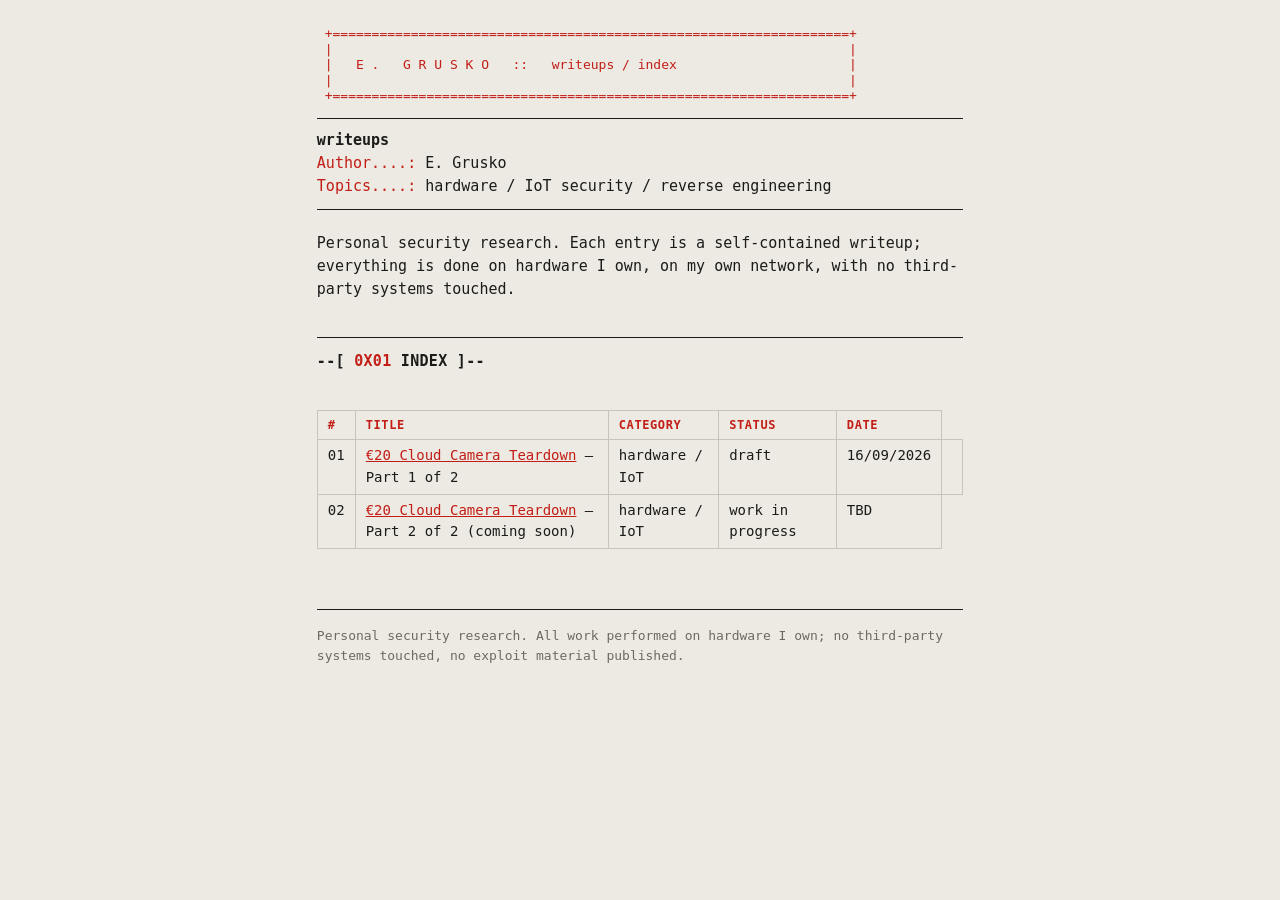
<file: index.html>
<!DOCTYPE html>
<html lang="en">
<head>
<meta charset="utf-8">
<meta name="viewport" content="width=device-width, initial-scale=1, viewport-fit=cover">
<title>E. Grusko // writeups</title>
<meta name="description" content="Hardware &amp; IoT security writeups by E. Grusko.">
<link rel="stylesheet" href="style.css">
</head>
<body>
<main class="page">

<pre class="banner">
 +==================================================================+
 |                                                                  |
 |   E .   G R U S K O   ::   writeups / index                      |
 |                                                                  |
 +==================================================================+
</pre>

<div class="masthead">
  <span class="row"><span class="title">writeups</span></span>
  <span class="row"><span class="k">Author....:</span> E. Grusko</span>
  <span class="row"><span class="k">Topics....:</span> hardware / IoT security / reverse engineering</span>
</div>

<p>Personal security research. Each entry is a self-contained writeup; everything is done on hardware I own, on my own network, with no third-party systems touched.</p>

<!-- ============================================================= -->
<h2><span class="n">0x01</span> Index</h2>

<div class="tbl-wrap">
<table>
<tr><th>#</th><th>Title</th><th>Category</th><th>Status</th><th>Date</th></tr>
  <tr>
    <td>01</td>
    <td><a href="camera-teardown.html">&euro;20 Cloud Camera Teardown</a> &mdash; Part 1 of 2</td>
    <td>hardware / IoT</td>
    <td>draft</td>
    <td>16/09/2026<td>
  </tr>
  <tr>
    <td>02</td>
    <td><a href="#">&euro;20 Cloud Camera Teardown</a> &mdash; Part 2 of 2 (coming soon)</td>
    <td>hardware / IoT</td>
    <td>work in progress</td>
    <td>TBD</td>
  </tr>
</table>
</div>

<footer>
  Personal security research. All work performed on hardware I own; no third-party systems touched, no exploit material published.
</footer>

</main>
</body>
</html>
</file>
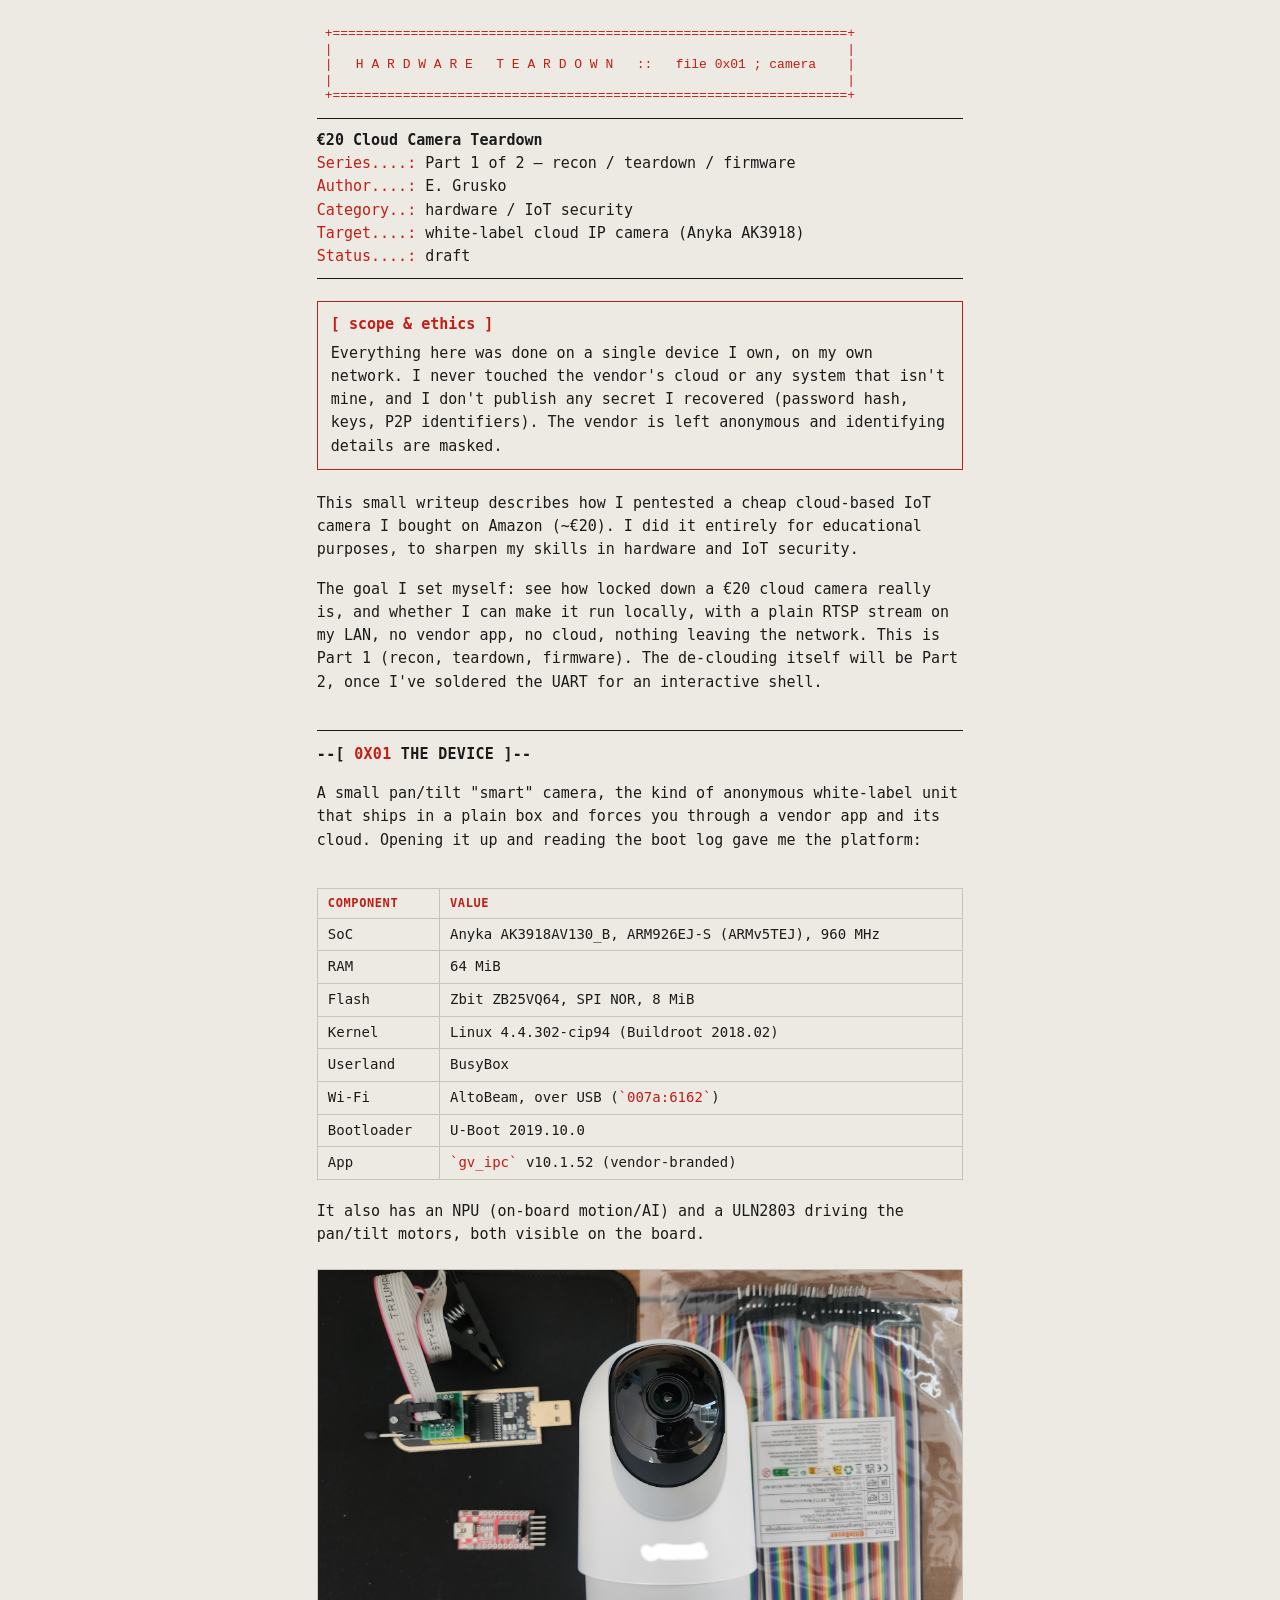
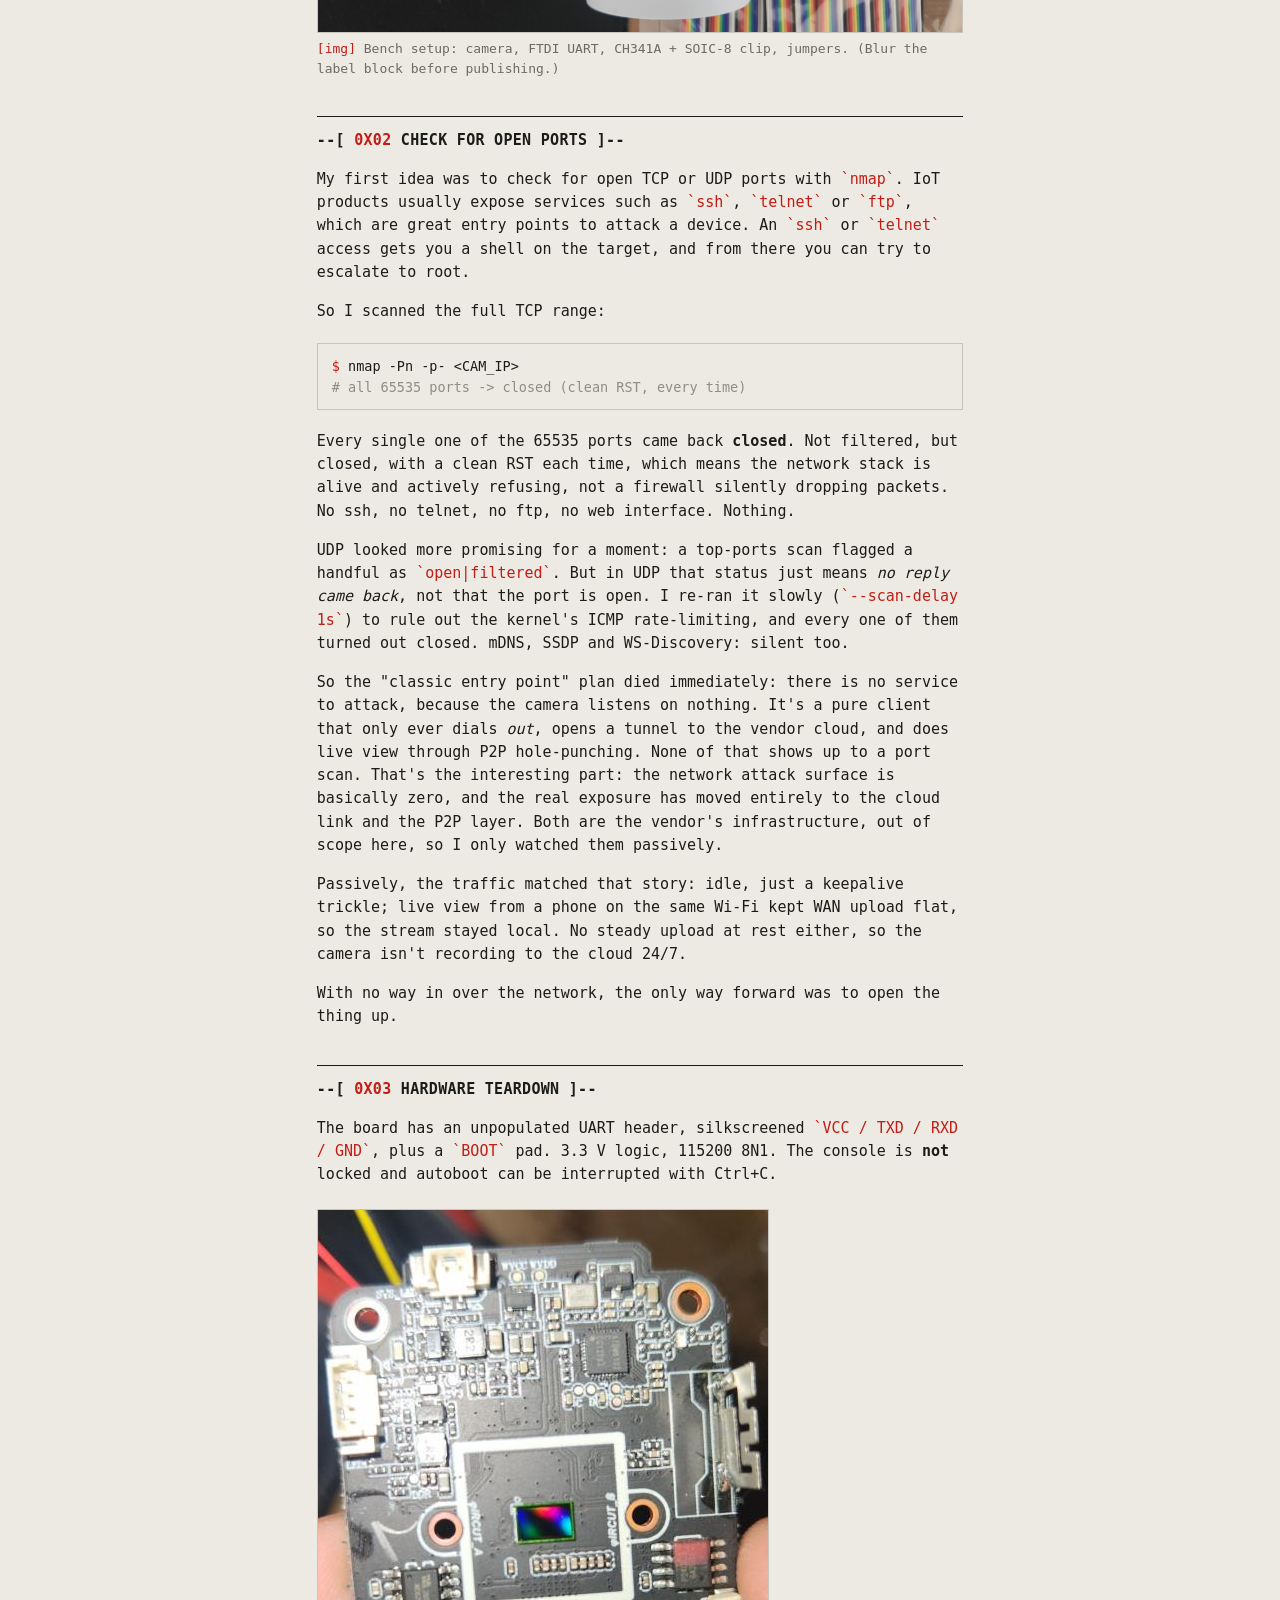
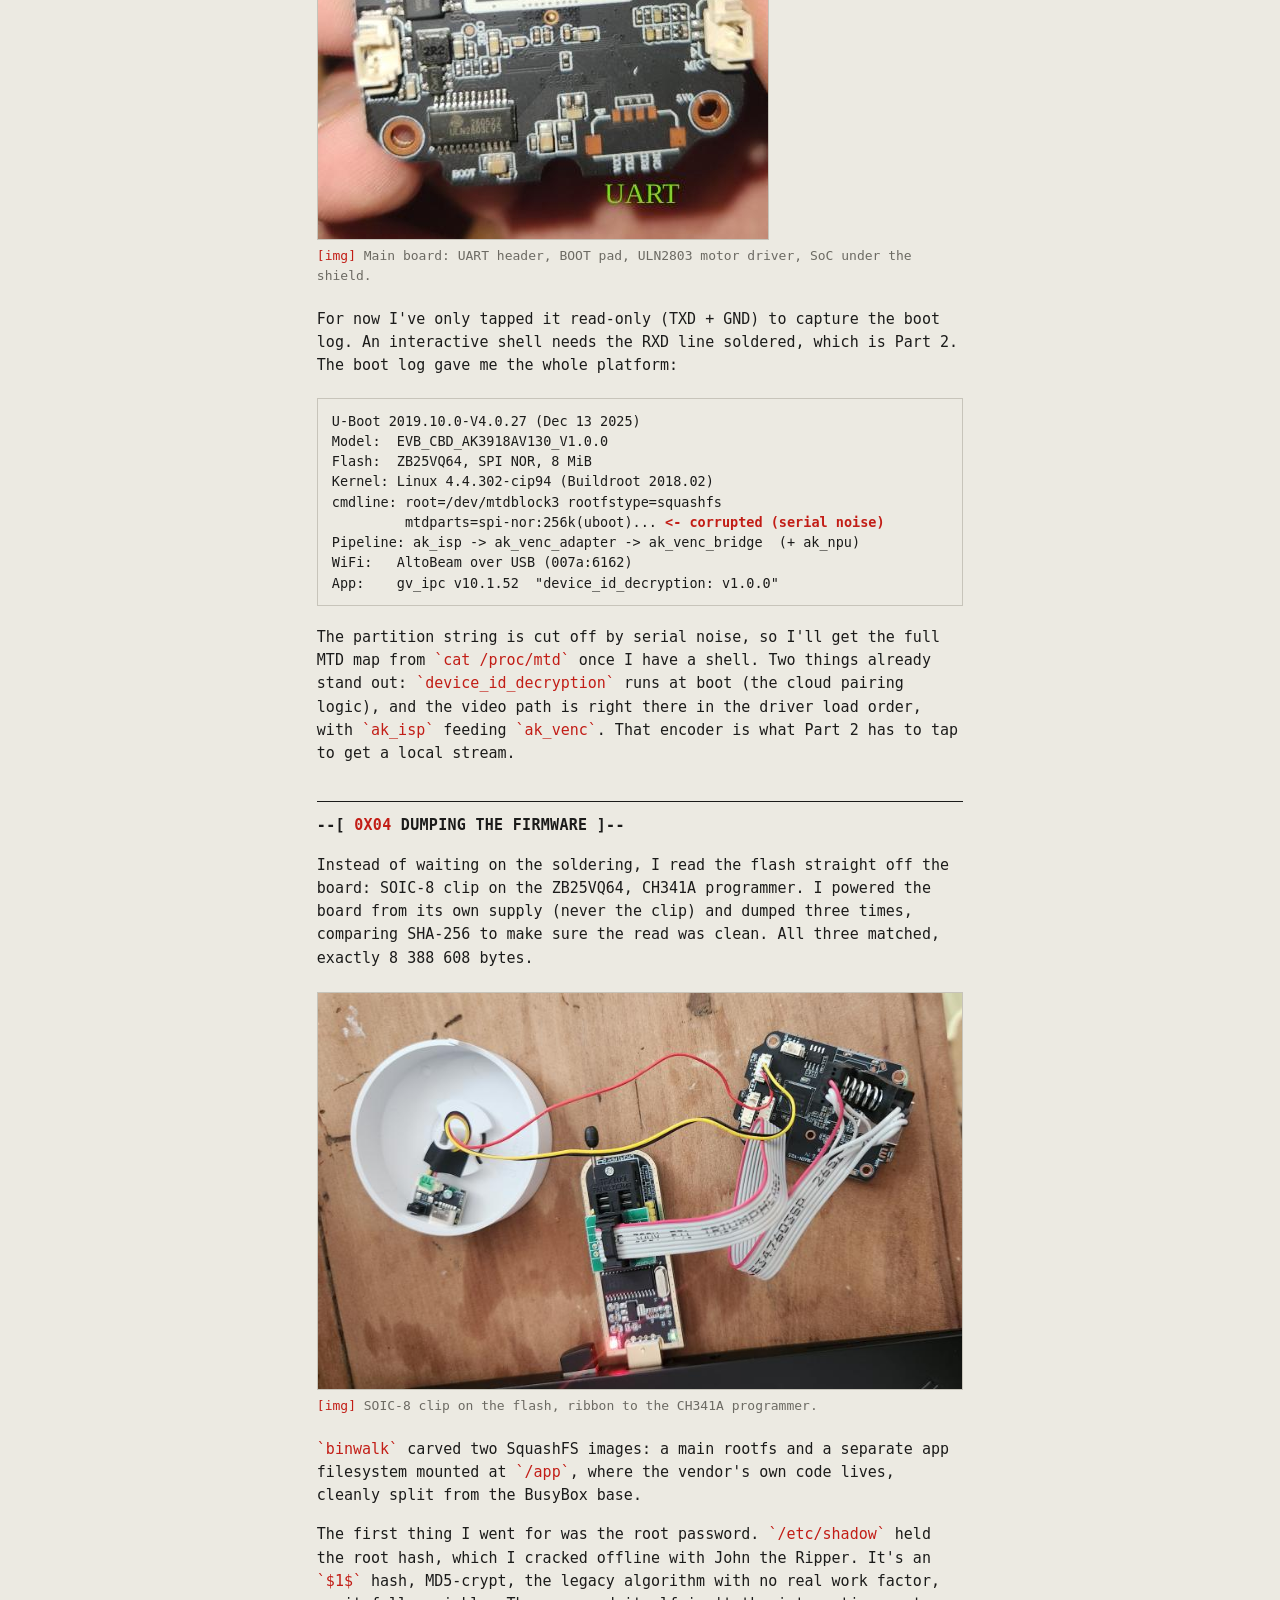
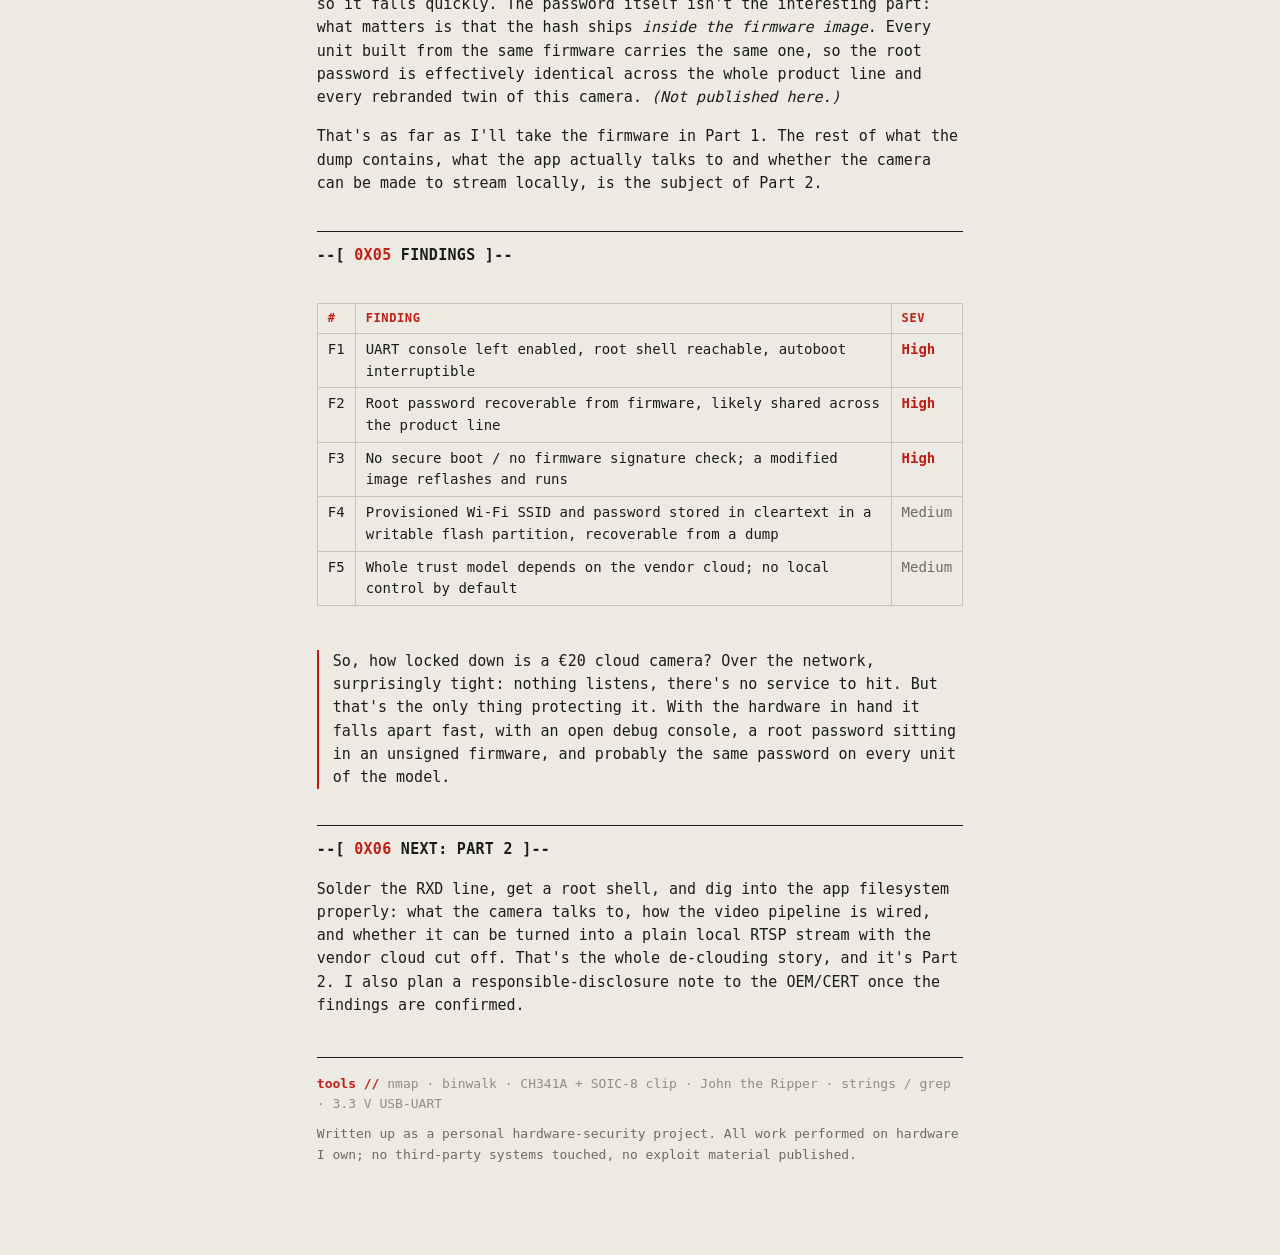
<file: camera-teardown.html>
<!DOCTYPE html>
<html lang="en">
<head>
<meta charset="utf-8">
<meta name="viewport" content="width=device-width, initial-scale=1, viewport-fit=cover">
<title>€20 Cloud Camera Teardown</title>
<meta name="description" content="Hardware reverse-engineering writeup (Part 1) of a white-label cloud IP camera.">
<link rel="stylesheet" href="style.css">
</head>
<body>
<main class="page">

<pre class="banner">
 +==================================================================+
 |                                                                  |
 |   H A R D W A R E   T E A R D O W N   ::   file 0x01 ; camera    |
 |                                                                  |
 +==================================================================+
</pre>

<div class="masthead">
  <span class="row"><span class="title">€20 Cloud Camera Teardown</span></span>
  <span class="row"><span class="k">Series....:</span> Part 1 of 2 &mdash; recon / teardown / firmware</span>
  <span class="row"><span class="k">Author....:</span> E. Grusko</span>
  <span class="row"><span class="k">Category..:</span> hardware / IoT security</span>
  <span class="row"><span class="k">Target....:</span> white-label cloud IP camera (Anyka AK3918)</span>
  <span class="row"><span class="k">Status....:</span> draft</span>
</div>

<div class="note">
  <span class="lbl">[ scope &amp; ethics ]</span>
  Everything here was done on a single device I own, on my own network. I never touched the vendor's cloud or any system that isn't mine, and I don't publish any secret I recovered (password hash, keys, P2P identifiers). The vendor is left anonymous and identifying details are masked.
</div>

<p>This small writeup describes how I pentested a cheap cloud-based IoT camera I bought on Amazon (~&euro;20). I did it entirely for educational purposes, to sharpen my skills in hardware and IoT security.</p>

<p>The goal I set myself: see how locked down a &euro;20 cloud camera really is, and whether I can make it run locally, with a plain RTSP stream on my LAN, no vendor app, no cloud, nothing leaving the network. This is Part 1 (recon, teardown, firmware). The de-clouding itself will be Part 2, once I've soldered the UART for an interactive shell.</p>

<!-- ============================================================= -->
<h2><span class="n">0x01</span> The device</h2>

<p>A small pan/tilt "smart" camera, the kind of anonymous white-label unit that ships in a plain box and forces you through a vendor app and its cloud. Opening it up and reading the boot log gave me the platform:</p>

<div class="tbl-wrap">
<table>
  <tr><th>Component</th><th>Value</th></tr>
  <tr><td>SoC</td><td>Anyka AK3918AV130_B, ARM926EJ-S (ARMv5TEJ), 960 MHz</td></tr>
  <tr><td>RAM</td><td>64 MiB</td></tr>
  <tr><td>Flash</td><td>Zbit ZB25VQ64, SPI NOR, 8 MiB</td></tr>
  <tr><td>Kernel</td><td>Linux 4.4.302-cip94 (Buildroot 2018.02)</td></tr>
  <tr><td>Userland</td><td>BusyBox</td></tr>
  <tr><td>Wi-Fi</td><td>AltoBeam, over USB (<code>007a:6162</code>)</td></tr>
  <tr><td>Bootloader</td><td>U-Boot 2019.10.0</td></tr>
  <tr><td>App</td><td><code>gv_ipc</code> v10.1.52 (vendor-branded)</td></tr>
</table>
</div>

<p>It also has an NPU (on-board motion/AI) and a ULN2803 driving the pan/tilt motors, both visible on the board.</p>

<figure>
  <img src="static/01-bench.jpg" alt="Bench setup: camera, FTDI USB-UART, CH341A programmer with SOIC-8 clip, jumpers.">
  <figcaption>Bench setup: camera, FTDI UART, CH341A + SOIC-8 clip, jumpers. (Blur the label block before publishing.)</figcaption>
</figure>

<!-- ============================================================= -->
<h2><span class="n">0x02</span> Check for open ports</h2>

<p>My first idea was to check for open TCP or UDP ports with <code>nmap</code>. IoT products usually expose services such as <code>ssh</code>, <code>telnet</code> or <code>ftp</code>, which are great entry points to attack a device. An <code>ssh</code> or <code>telnet</code> access gets you a shell on the target, and from there you can try to escalate to root.</p>

<p>So I scanned the full TCP range:</p>

<pre class="term"><span class="p">$</span> nmap -Pn -p- &lt;CAM_IP&gt;
<span class="cmt"># all 65535 ports -> closed (clean RST, every time)</span></pre>

<p>Every single one of the 65535 ports came back <strong>closed</strong>. Not filtered, but closed, with a clean RST each time, which means the network stack is alive and actively refusing, not a firewall silently dropping packets. No ssh, no telnet, no ftp, no web interface. Nothing.</p>

<p>UDP looked more promising for a moment: a top-ports scan flagged a handful as <code>open|filtered</code>. But in UDP that status just means <em>no reply came back</em>, not that the port is open. I re-ran it slowly (<code>--scan-delay 1s</code>) to rule out the kernel's ICMP rate-limiting, and every one of them turned out closed. mDNS, SSDP and WS-Discovery: silent too.</p>

<p>So the "classic entry point" plan died immediately: there is no service to attack, because the camera listens on nothing. It's a pure client that only ever dials <em>out</em>, opens a tunnel to the vendor cloud, and does live view through P2P hole-punching. None of that shows up to a port scan. That's the interesting part: the network attack surface is basically zero, and the real exposure has moved entirely to the cloud link and the P2P layer. Both are the vendor's infrastructure, out of scope here, so I only watched them passively.</p>

<p>Passively, the traffic matched that story: idle, just a keepalive trickle; live view from a phone on the same Wi-Fi kept WAN upload flat, so the stream stayed local. No steady upload at rest either, so the camera isn't recording to the cloud 24/7.</p>

<p>With no way in over the network, the only way forward was to open the thing up.</p>

<!-- ============================================================= -->
<h2><span class="n">0x03</span> Hardware teardown</h2>

<p>The board has an unpopulated UART header, silkscreened <code>VCC / TXD / RXD / GND</code>, plus a <code>BOOT</code> pad. 3.3 V logic, 115200 8N1. The console is <strong>not</strong> locked and autoboot can be interrupted with Ctrl+C.</p>

<figure>
  <img src="static/02-uart.jpg" alt="Main board: the UART header (VCC/TXD/RXD/GND), the BOOT pad, the ULN2803 motor driver, and the SoC under the shield.">
  <figcaption>Main board: UART header, BOOT pad, ULN2803 motor driver, SoC under the shield.</figcaption>
</figure>

<p>For now I've only tapped it read-only (TXD + GND) to capture the boot log. An interactive shell needs the RXD line soldered, which is Part 2. The boot log gave me the whole platform:</p>

<pre class="term">U-Boot 2019.10.0-V4.0.27 (Dec 13 2025)
Model:  EVB_CBD_AK3918AV130_V1.0.0
Flash:  ZB25VQ64, SPI NOR, 8 MiB
Kernel: Linux 4.4.302-cip94 (Buildroot 2018.02)
cmdline: root=/dev/mtdblock3 rootfstype=squashfs
         mtdparts=spi-nor:256k(uboot)... <span class="w">&lt;- corrupted (serial noise)</span>
Pipeline: ak_isp -&gt; ak_venc_adapter -&gt; ak_venc_bridge  (+ ak_npu)
WiFi:   AltoBeam over USB (007a:6162)
App:    gv_ipc v10.1.52  "device_id_decryption: v1.0.0"</pre>

<p>The partition string is cut off by serial noise, so I'll get the full MTD map from <code>cat /proc/mtd</code> once I have a shell. Two things already stand out: <code>device_id_decryption</code> runs at boot (the cloud pairing logic), and the video path is right there in the driver load order, with <code>ak_isp</code> feeding <code>ak_venc</code>. That encoder is what Part 2 has to tap to get a local stream.</p>

<!-- ============================================================= -->
<h2><span class="n">0x04</span> Dumping the firmware</h2>

<p>Instead of waiting on the soldering, I read the flash straight off the board: SOIC-8 clip on the ZB25VQ64, CH341A programmer. I powered the board from its own supply (never the clip) and dumped three times, comparing SHA-256 to make sure the read was clean. All three matched, exactly 8 388 608 bytes.</p>

<figure>
  <img src="static/03-spi-dump.jpg" alt="A SOIC-8 clip on the SPI flash, ribbon cable running to the CH341A programmer.">
  <figcaption>SOIC-8 clip on the flash, ribbon to the CH341A programmer.</figcaption>
</figure>

<p><code>binwalk</code> carved two SquashFS images: a main rootfs and a separate app filesystem mounted at <code>/app</code>, where the vendor's own code lives, cleanly split from the BusyBox base.</p>

<p>The first thing I went for was the root password. <code>/etc/shadow</code> held the root hash, which I cracked offline with John the Ripper. It's an <code>$1$</code> hash, MD5-crypt, the legacy algorithm with no real work factor, so it falls quickly. The password itself isn't the interesting part: what matters is that the hash ships <em>inside the firmware image</em>. Every unit built from the same firmware carries the same one, so the root password is effectively identical across the whole product line and every rebranded twin of this camera. <em>(Not published here.)</em></p>

<p>That's as far as I'll take the firmware in Part 1. The rest of what the dump contains, what the app actually talks to and whether the camera can be made to stream locally, is the subject of Part 2.</p>

<!-- ============================================================= -->
<h2><span class="n">0x05</span> Findings</h2>

<div class="tbl-wrap">
<table>
  <tr><th>#</th><th>Finding</th><th>Sev</th></tr>
  <tr><td>F1</td><td>UART console left enabled, root shell reachable, autoboot interruptible</td><td class="sev-high">High</td></tr>
  <tr><td>F2</td><td>Root password recoverable from firmware, likely shared across the product line</td><td class="sev-high">High</td></tr>
  <tr><td>F3</td><td>No secure boot / no firmware signature check; a modified image reflashes and runs</td><td class="sev-high">High</td></tr>
  <tr><td>F4</td><td>Provisioned Wi-Fi SSID and password stored in cleartext in a writable flash partition, recoverable from a dump</td><td class="sev-med">Medium</td></tr>
  <tr><td>F5</td><td>Whole trust model depends on the vendor cloud; no local control by default</td><td class="sev-med">Medium</td></tr>
</table>
</div>

<p class="verdict">So, how locked down is a &euro;20 cloud camera? Over the network, surprisingly tight: nothing listens, there's no service to hit. But that's the only thing protecting it. With the hardware in hand it falls apart fast, with an open debug console, a root password sitting in an unsigned firmware, and probably the same password on every unit of the model.</p>

<!-- ============================================================= -->
<h2><span class="n">0x06</span> Next: Part 2</h2>

<p>Solder the RXD line, get a root shell, and dig into the app filesystem properly: what the camera talks to, how the video pipeline is wired, and whether it can be turned into a plain local RTSP stream with the vendor cloud cut off. That's the whole de-clouding story, and it's Part 2. I also plan a responsible-disclosure note to the OEM/CERT once the findings are confirmed.</p>

<footer>
  <div class="tools"><b>tools //</b> nmap &middot; binwalk &middot; CH341A + SOIC-8 clip &middot; John the Ripper &middot; strings / grep &middot; 3.3 V USB-UART</div>
  Written up as a personal hardware-security project. All work performed on hardware I own; no third-party systems touched, no exploit material published.
</footer>

</main>
</body>
</html>
</file>
<file: style.css>
/* ===================================================================
   camera-teardown  ::  phrack-style stylesheet
   monospace, fixed column, black / white / red. no webfonts.
   =================================================================== */

:root{
  --bg:#eceae2;
  --ink:#1b1b1a;
  --dim:#6c6a63;
  --faint:#8f8d85;
  --red:#c21d16;
  --line:#c7c4ba;
  --rule:#1b1b1a;
}

@media (prefers-color-scheme:dark){
  :root:not([data-theme="light"]){
    --bg:#0d0d0f;
    --ink:#e7e4dd;
    --dim:#8d8b83;
    --faint:#6b6963;
    --red:#e5372c;
    --line:#2b2b2f;
    --rule:#4a4a50;
  }
}
:root[data-theme="dark"]{
  --bg:#0d0d0f;
  --ink:#e7e4dd;
  --dim:#8d8b83;
  --faint:#6b6963;
  --red:#e5372c;
  --line:#2b2b2f;
  --rule:#4a4a50;
}

*{box-sizing:border-box}

html,body{margin:0}

body{
  background:var(--bg);
  color:var(--ink);
  font-family:ui-monospace,"DejaVu Sans Mono","Courier New",Courier,monospace;
  font-size:15px;
  line-height:1.55;
  -webkit-text-size-adjust:100%;
}

.page{
  max-width:76ch;
  margin:0 auto;
  padding:26px 20px 90px;
}

a{color:var(--red);text-decoration:underline}
a:hover{background:var(--red);color:var(--bg);text-decoration:none}

::selection{background:var(--red);color:var(--bg)}

/* ---- masthead ---- */
pre.banner{
  color:var(--red);
  font-size:clamp(9px,2.1vw,13px);
  line-height:1.2;
  margin:0 0 4px;
  overflow-x:auto;
  white-space:pre;
}
.masthead{
  border-top:1px solid var(--rule);
  border-bottom:1px solid var(--rule);
  padding:10px 0;
  margin:14px 0 22px;
}
.masthead .row{display:block;white-space:pre-wrap}
.masthead .k{color:var(--red)}
.masthead .title{font-weight:700}

/* ---- generic text ---- */
p{margin:0 0 16px}
strong{font-weight:700}
em{font-style:italic;color:var(--ink)}

code{color:var(--red);font-family:inherit}
code::before{content:"`"}
code::after{content:"`"}

/* ---- section headings, phrack rule style ---- */
h2{
  font-size:15px;
  font-weight:700;
  text-transform:uppercase;
  letter-spacing:.02em;
  margin:36px 0 16px;
  padding-top:12px;
  border-top:1px solid var(--rule);
  overflow-wrap:break-word;
}
h2 .n{color:var(--red);font-weight:700}
h2::before{content:"--[ "}
h2::after{content:" ]--"}

/* ---- boxes ---- */
.note{
  border:1px solid var(--red);
  padding:11px 13px;
  margin:0 0 22px;
}
.note .lbl{
  color:var(--red);
  font-weight:700;
  display:block;
  margin-bottom:5px;
}

pre.term{
  border:1px solid var(--line);
  padding:12px 14px;
  margin:20px 0;
  overflow-x:auto;
  font-family:inherit;
  font-size:13.5px;
  line-height:1.5;
  white-space:pre;
  background:transparent;
}
pre.term .cmt{color:var(--faint)}
pre.term .p{color:var(--red)}
pre.term .w{color:var(--red);font-weight:700}

/* ---- tables (plain, ruled) ---- */
table{
  border-collapse:collapse;
  width:100%;
  margin:20px 0;
  font-size:14px;
}
th,td{
  border:1px solid var(--line);
  padding:5px 10px;
  text-align:left;
  vertical-align:top;
}
th{color:var(--red);font-weight:700;text-transform:uppercase;font-size:12px;letter-spacing:.05em}
.sev-high{color:var(--red);font-weight:700}
.sev-med{color:var(--dim)}
.tbl-wrap{overflow-x:auto}

/* ---- figures ---- */
figure{margin:22px 0}
figure img{
  display:block;
  max-width:100%;
  border:1px solid var(--line);
}
figure figcaption{
  color:var(--dim);
  font-size:13px;
  margin-top:6px;
}
figure figcaption::before{content:"[img] ";color:var(--red)}

/* ---- lists ---- */
ul{margin:16px 0;padding-left:0;list-style:none}
ul li{padding-left:20px;position:relative;margin-bottom:8px}
ul li::before{content:"*";color:var(--red);position:absolute;left:4px}

/* ---- verdict / footer ---- */
.verdict{border-left:2px solid var(--red);padding-left:14px;margin:24px 0}

hr{border:0;border-top:1px solid var(--rule);margin:34px 0}

footer{
  border-top:1px solid var(--rule);
  margin-top:40px;
  padding-top:16px;
  color:var(--dim);
  font-size:13px;
}
footer .tools{color:var(--faint);margin-bottom:10px}
footer .tools b{color:var(--red)}
</file>
